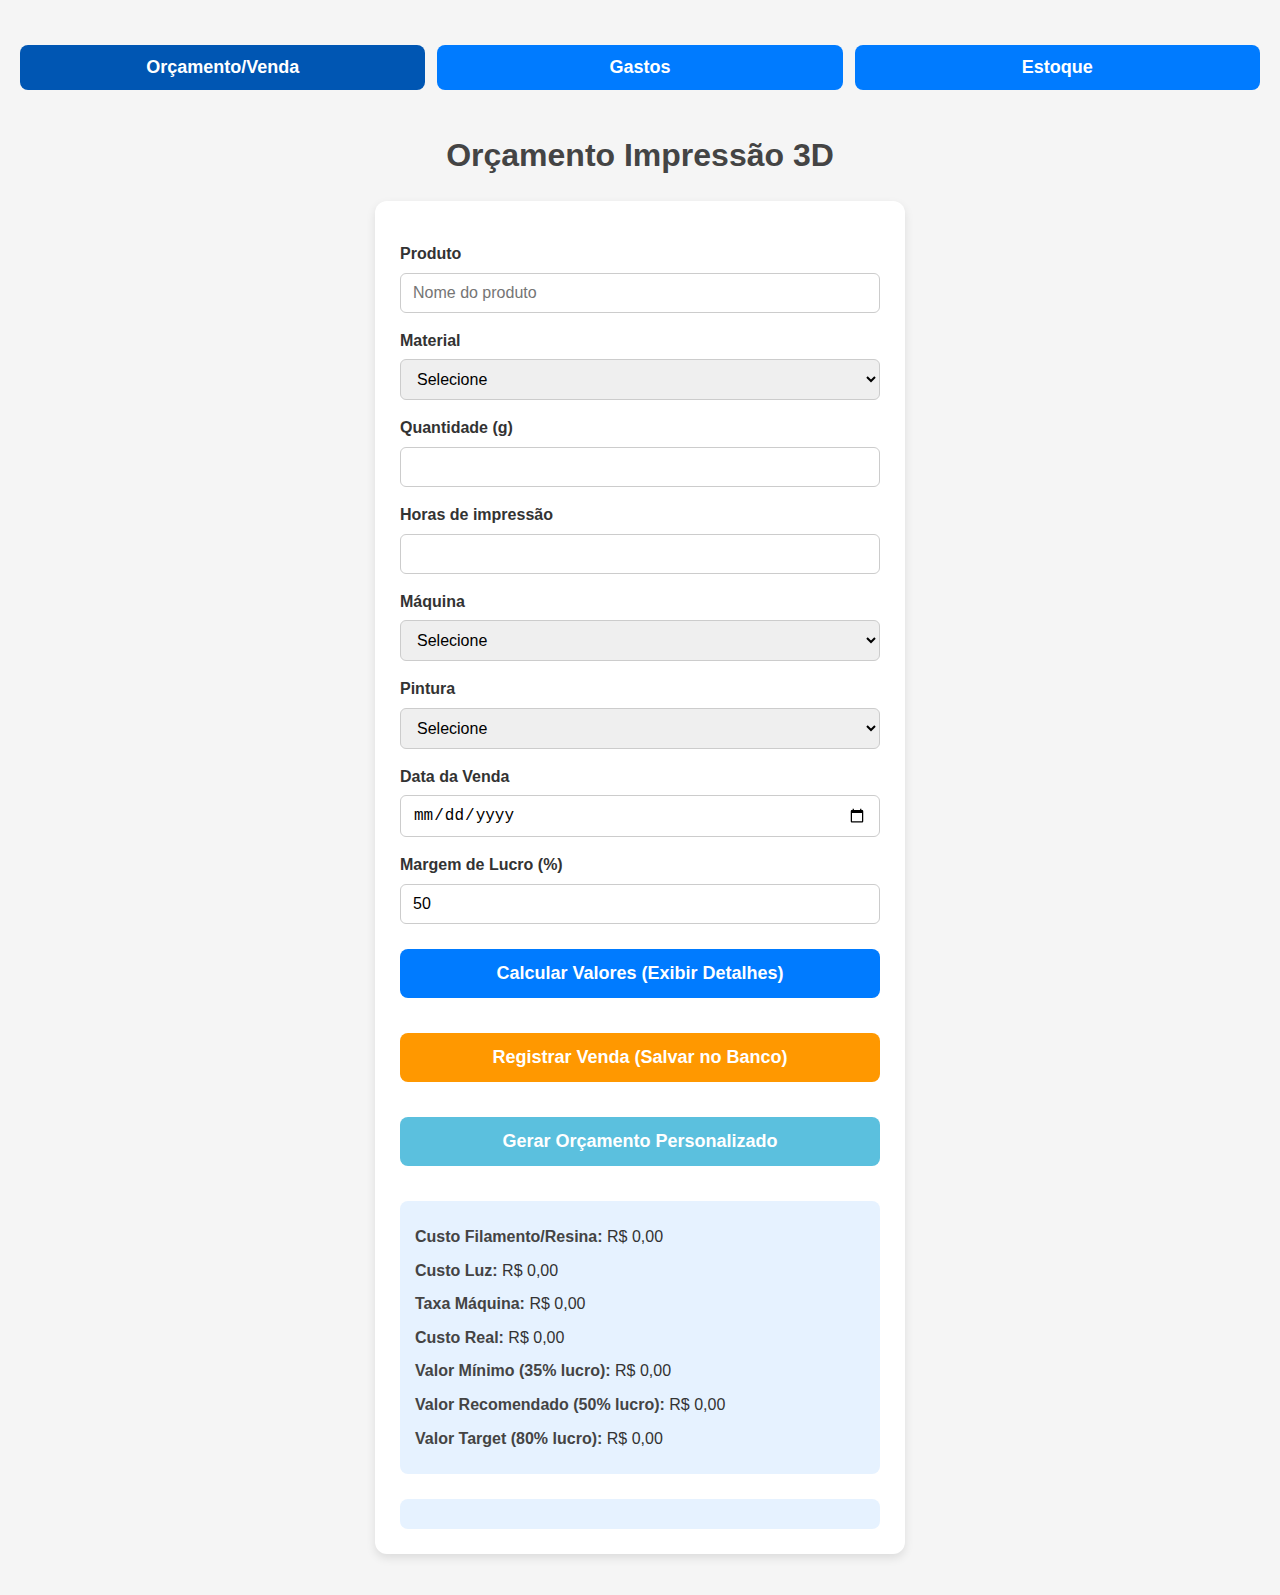
<file: index.html>
<!DOCTYPE html>
<html lang="pt-BR">
<head>
    <meta charset="UTF-8" />
    <meta name="viewport" content="width=device-width, initial-scale=1.0" />
    <title>Orçamento Impressão 3D - Gestão</title>
    <style>
        /* Variáveis CSS para facilitar a personalização */
        :root {
            --primary-color: #007bff;
            --primary-hover-color: #0056b3;
            --success-color: #28a745;
            --success-hover-color: #1e7e34;
            --bg-color: #f5f5f5;
            --container-bg-color: #fff;
            --text-color: #333;
            --heading-color: #444;
            --input-border-color: #ccc;
            --result-bg-color: #e6f2ff;
            --border-radius: 8px;
            --box-shadow: 0 4px 10px rgba(0, 0, 0, 0.1);
        }

        /* Estilo geral */
        body {
            font-family: Arial, sans-serif;
            background-color: var(--bg-color);
            margin: 0;
            padding: 20px;
            color: var(--text-color);
            line-height: 1.6;
        }

        /* Cabeçalho e botões de navegação */
        header {
            display: flex;
            justify-content: center;
            gap: 12px;
            margin-bottom: 30px;
        }

        .menu-btn {
            background-color: var(--primary-color);
            color: white;
            border: none;
            padding: 12px 20px;
            border-radius: var(--border-radius);
            font-weight: 600;
            cursor: pointer;
            transition: background-color 0.3s ease;
        }

        .menu-btn:hover,
        .menu-btn.active {
            background-color: var(--primary-hover-color);
        }

        /* Título principal */
        h1 {
            text-align: center;
            color: var(--heading-color);
            margin-bottom: 20px;
        }

        /* Container principal */
        .container {
            max-width: 480px;
            margin: 0 auto;
            background: var(--container-bg-color);
            padding: 25px;
            border-radius: 12px;
            box-shadow: var(--box-shadow);
            margin-bottom: 20px;
        }

        /* Estilo dos campos de formulário */
        .input-group {
            margin-top: 15px;
        }

        label {
            display: block;
            font-weight: bold;
            color: var(--text-color);
        }

        input[type="number"],
        input[type="text"],
        input[type="date"],
        select {
            width: 100%;
            padding: 10px 12px;
            margin-top: 6px;
            border-radius: 6px;
            border: 1px solid var(--input-border-color);
            font-size: 16px;
            box-sizing: border-box;
            transition: border-color 0.3s ease;
        }

        input:focus,
        select:focus {
            outline: none;
            border-color: var(--primary-color);
        }

        /* Botões de envio */
        button {
            margin-top: 25px;
            padding: 14px;
            width: 100%;
            background: var(--success-color);
            color: white;
            border: none;
            border-radius: var(--border-radius);
            font-size: 18px;
            font-weight: 700;
            cursor: pointer;
            transition: background-color 0.3s ease;
            margin-bottom: 10px;
        }

        #btnCalcular, #btnSalvarGasto, #btnAtualizarEstoque {
            background-color: var(--primary-color);
        }

        #btnCalcular:hover, #btnSalvarGasto:hover, #btnAtualizarEstoque:hover {
            background-color: var(--primary-hover-color);
        }

        #btnRegistrarVenda {
            background-color: #ff9800;
        }

        #btnRegistrarVenda:hover {
            background-color: #e68a00;
        }
        
        #btnGerarOrcamento {
            background-color: #5bc0de;
        }

        #btnGerarOrcamento:hover {
            background-color: #31b0d5;
        }


        .delete-btn {
            background: #dc3545;
            color: white;
            border: none;
            padding: 5px 10px;
            border-radius: 4px;
            cursor: pointer;
            width: auto;
            font-size: 14px;
            margin: 0;
            transition: background-color 0.3s ease;
        }

        .delete-btn:hover {
            background: #c82333;
        }

        /* Seção de resultados */
        .result {
            background-color: var(--result-bg-color);
            padding: 15px;
            margin-top: 25px;
            border-radius: var(--border-radius);
        }

        .result p {
            margin: 8px 0;
        }

        .result p strong {
            color: var(--heading-color);
        }

        /* Gerenciamento de telas */
        section {
            display: none;
        }

        section.active {
            display: block;
        }
        
        /* Estilo da Tabela de Gastos */
        .tabela-gastos-container {
            max-width: 600px;
            margin: 20px auto;
        }

        #tabelaGastos {
            overflow-x: auto;
            border-radius: var(--border-radius);
            border: 1px solid var(--input-border-color);
        }

        #tabelaGastos table {
            width: 100%;
            border-collapse: collapse;
        }

        #tabelaGastos thead th {
            background-color: var(--primary-color);
            color: white;
            padding: 12px;
            text-align: left;
        }

        #tabelaGastos tbody tr:nth-child(even) {
            background-color: var(--bg-color);
        }

        #tabelaGastos tbody td {
            padding: 10px;
            border-bottom: 1px solid var(--input-border-color);
        }

        .loading-message {
            text-align: center;
            padding: 20px;
            color: #888;
        }


        /* Media Queries para responsividade */
        @media (max-width: 600px) {
            body {
                padding: 10px;
            }
            .container {
                padding: 20px;
            }
            header {
                flex-direction: column;
                align-items: center;
                gap: 8px;
            }
            .menu-btn {
                width: 100%;
            }
        }
    </style>
</head>
<body>

    <header>
        <button class="menu-btn active" data-tela="telaGestao">Orçamento/Venda</button>
        <button class="menu-btn" data-tela="telaGastos">Gastos</button>
        <button class="menu-btn" data-tela="telaEstoque">Estoque</button>
    </header>

    <h1>Orçamento Impressão 3D</h1>

    <section id="telaGestao" class="active">
        <div class="container">
            <div class="input-group">
                <label for="produto">Produto</label>
                <input type="text" id="produto" placeholder="Nome do produto" />
            </div>

            <div class="input-group">
                <label for="material">Material</label>
                <select id="material">
                    <option value="">Selecione</option>
                    <option value="ABS">ABS</option>
                    <option value="PLA">PLA</option>
                    <option value="PETG">PETG</option>
                    <option value="RESINA">Resina</option>
                </select>
            </div>

            <div class="input-group">
                <label for="quantidade">Quantidade (g)</label>
                <input type="number" id="quantidade" min="0" step="1" />
            </div>

            <div class="input-group">
                <label for="horas">Horas de impressão</label>
                <input type="number" id="horas" min="0" step="0.1" />
            </div>

            <div class="input-group">
                <label for="maquina">Máquina</label>
                <select id="maquina">
                    <option value="">Selecione</option>
                    <option value="Ender 3 S1">Ender 3 S1</option>
                    <option value="Creality LD-002R">Creality LD-002R</option>
                </select>
            </div>

            <div class="input-group">
                <label for="pintura">Pintura</label>
                <select id="pintura">
                    <option value="">Selecione</option>
                    <option value="Sim">Sim</option>
                    <option value="Não">Não</option>
                </select>
            </div>
            
            <div class="input-group">
                <label for="dataVenda">Data da Venda</label>
                <input type="date" id="dataVenda" />
            </div>

            <div class="input-group">
                <label for="lucroPercent">Margem de Lucro (%)</label>
                <input type="number" id="lucroPercent" min="0" step="1" value="50" />
            </div>

            <button id="btnCalcular">Calcular Valores (Exibir Detalhes)</button>
            <button id="btnRegistrarVenda">Registrar Venda (Salvar no Banco)</button>
            <button id="btnGerarOrcamento">Gerar Orçamento Personalizado</button>

            <div class="result" id="resultado">
                <p><strong>Custo Filamento/Resina:</strong> R$ 0,00</p>
                <p><strong>Custo Luz:</strong> R$ 0,00</p>
                <p><strong>Taxa Máquina:</strong> R$ 0,00</p>
                <p><strong>Custo Real:</strong> R$ 0,00</p>
                <p><strong>Valor Mínimo (35% lucro):</strong> R$ 0,00</p>
                <p><strong>Valor Recomendado (50% lucro):</strong> R$ 0,00</p>
                <p><strong>Valor Target (80% lucro):</strong> R$ 0,00</p>
            </div>
            
            <div class="result" id="orcamentoPersonalizado">
                </div>
        </div>
    </section>

    <section id="telaGastos">
        <div class="container">
            <h2>Registro de Gastos</h2>

            <div class="input-group">
                <label for="tipoGasto">Tipo de Gasto</label>
                <select id="tipoGasto">
                    <option value="luz">Luz</option>
                    <option value="filamento">Filamento</option>
                    <option value="taxa">Taxas</option>
                    <option value="outro">Outro</option>
                </select>
            </div>

            <div id="camposGastos">
                <label>Valor da Conta de Luz</label>
                <input id="gastoLuz" type="number" step="0.01">
            </div>

            <div class="input-group">
                <label for="dataGasto">Data</label>
                <input type="date" id="dataGasto" />
            </div>

            <button id="btnSalvarGasto">Salvar Gasto</button>
        </div>

        <div class="container tabela-gastos-container">
            <h2>Consulta de Gastos</h2>
            <div id="gastos-loading" class="loading-message">Carregando gastos...</div>
            <div id="tabelaGastos">
                <table>
                    <thead>
                        <tr>
                            <th>Data</th>
                            <th>Tipo</th>
                            <th>Valor (R$)</th>
                            <th>Ações</th>
                        </tr>
                    </thead>
                    <tbody>
                        </tbody>
                </table>
            </div>
        </div>
    </section>

    <section id="telaEstoque">
        <div class="container">
            <h2>Atualização de Estoque</h2>
            <div class="input-group">
                <label for="materialEstoque">Material</label>
                <select id="materialEstoque">
                    <option value="">Selecione</option>
                    <option value="ABS">ABS</option>
                    <option value="PLA">PLA</option>
                    <option value="PETG">PETG</option>
                    <option value="RESINA">Resina</option>
                </select>
            </div>

            <div class="input-group">
                <label for="quantidadeEstoque">Quantidade (g)</label>
                <input type="number" id="quantidadeEstoque" min="0" step="1" />
            </div>

            <div class="input-group">
                <label for="tipoMovimento">Tipo de Movimento</label>
                <select id="tipoMovimento">
                    <option value="">Selecione</option>
                    <option value="entrada">Entrada</option>
                    <option value="saida">Saída</option>
                </select>
            </div>

            <div class="input-group">
                <label for="notaEstoque">Nota</label>
                <input type="text" id="notaEstoque" placeholder="Ex: Recebimento de novo lote" />
            </div>

            <button id="btnAtualizarEstoque">Atualizar Estoque</button>
        </div>
    </section>

    <script src="script.js"></script>
</body>
</html>
</file>
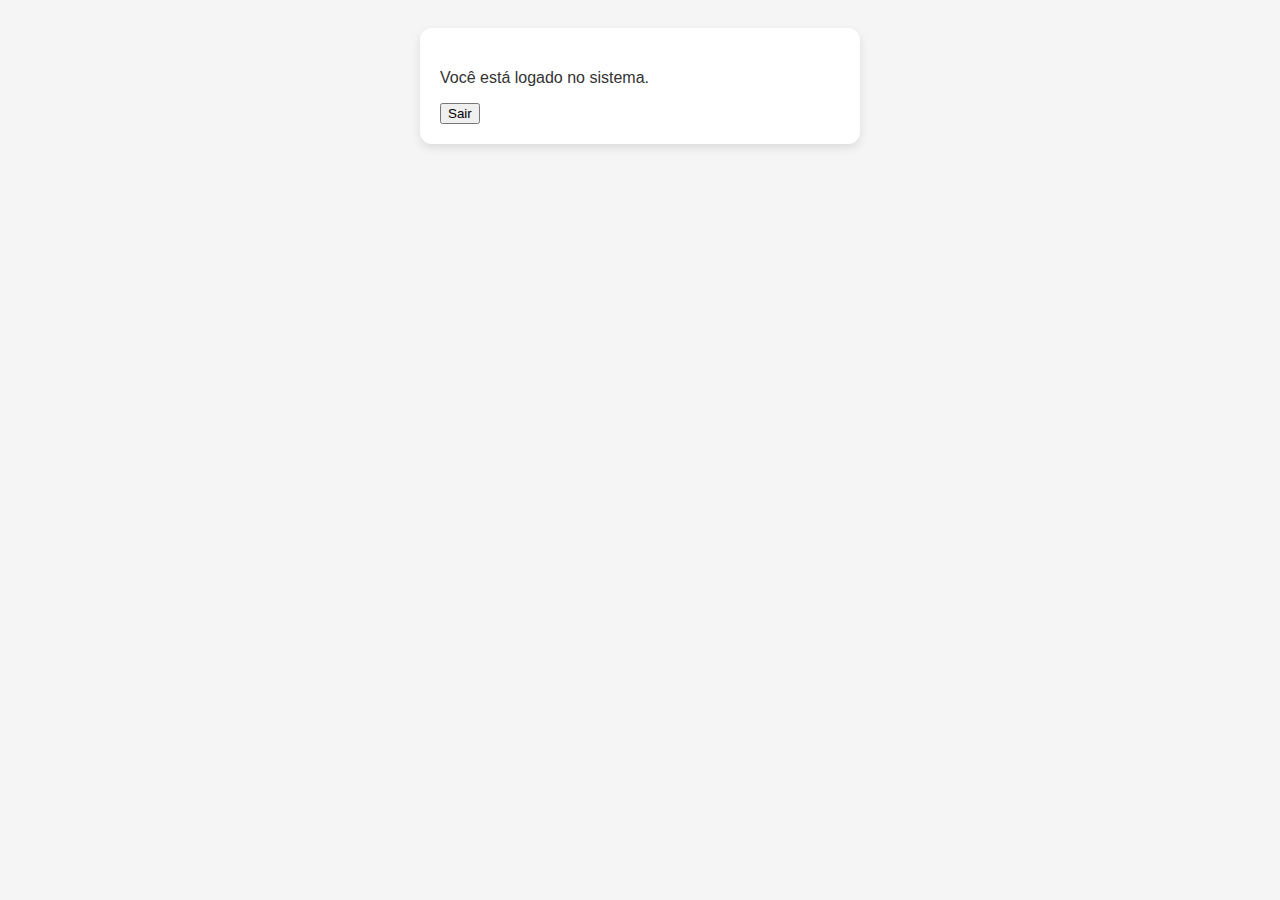
<file: dashboard.html>
<!DOCTYPE html>
<html lang="pt-br">
<head>
  <meta charset="UTF-8">
  <meta name="viewport" content="width=device-width, initial-scale=1.0">
  <title>Dashboard</title>
  <link rel="stylesheet" href="main.css">
</head>
<body>
  <main class="container">
    <h1 id="titulo"></h1>
    <p>Você está logado no sistema.</p>
    <button id="logoutBtn">Sair</button>
  </main>

</body>
</html>
</file>
<file: main.css>
body {
    font-family: Arial, sans-serif;
    background-color: #f5f5f5;
    padding: 20px;
    color: #333;
}

h1 {
    text-align: center;
    color: #444;
}

.container {
    max-width: 400px;
    margin: 0 auto;
    background: #fff;
    padding: 20px;
    border-radius: 12px;
    box-shadow: 0 4px 10px rgba(0,0,0,0.1);
}

label {
    display: block;
    margin-top: 15px;
    font-weight: bold;
}

select,
input {
    width: 100%;
    padding: 8px 10px;
    margin-top: 5px;
    border-radius: 6px;
    border: 1px solid #ccc;
    font-size: 16px;
}

.result {
    background-color: #e6f2ff;
    padding: 10px;
    margin-top: 15px;
    border-radius: 8px;
}

.result p {
</file>
